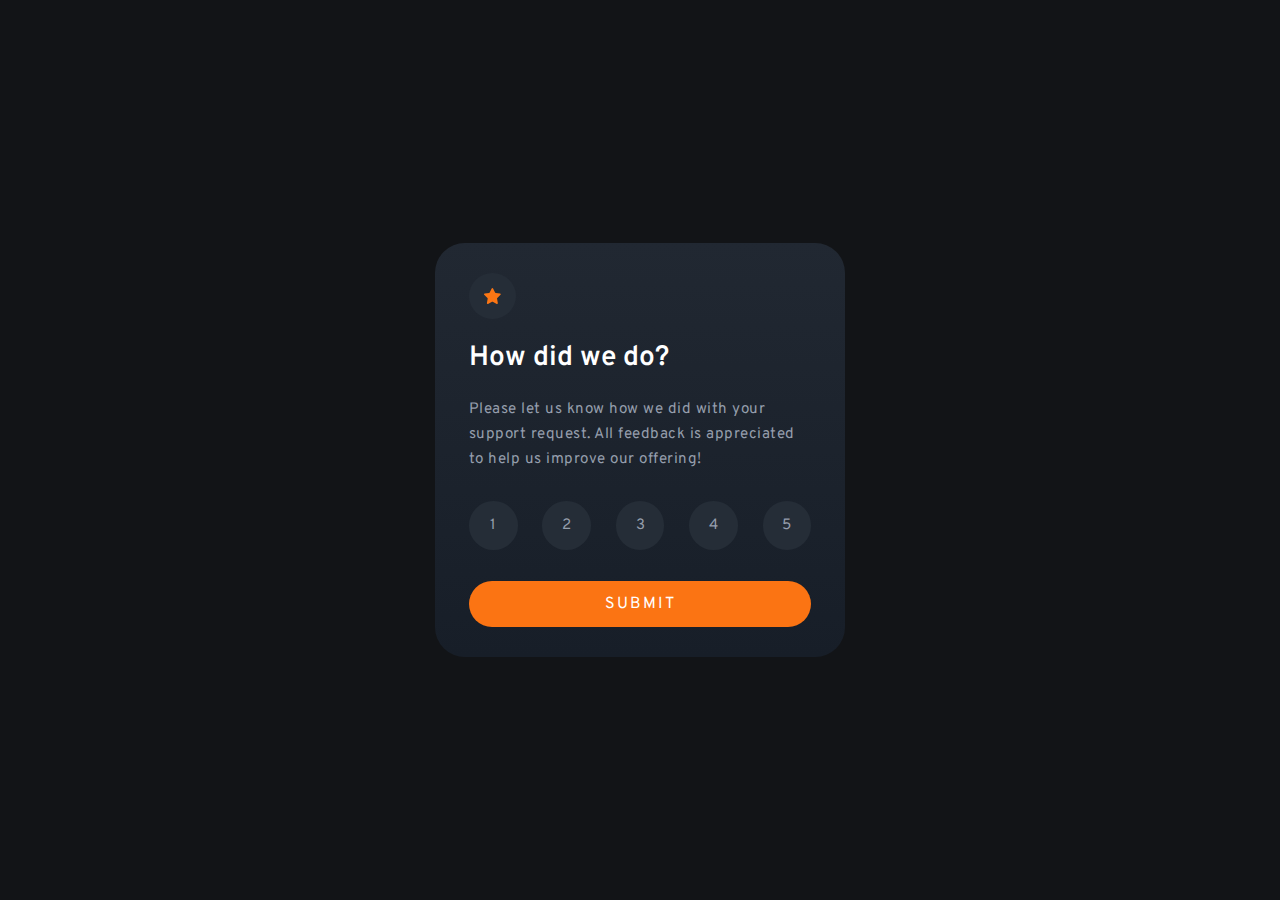
<file: index.html>
<!DOCTYPE html>
<html lang="en">

<head>
  <meta charset="UTF-8">
  <meta http-equiv="X-UA-Compatible" content="IE=edge">
  <meta name="viewport" content="width=device-width, initial-scale=1.0">
  <link rel="stylesheet" href="style.css">
  <link rel="shortcut icon" href="./images/favicon-32x32.png" type="image/x-icon">
  <title>Frontend Mentor | Interactive rating component</title>
</head>

<body>
  <main>
    <section class="card">
      <div class="icon">
        <img src="./images/icon-star.svg" alt="Star Icon">
      </div>
      <div class="text">
        <h1 class="title">
          How did we do?
        </h1>
        <p>
          Please let us know how we did with your support request. All feedback is appreciated
          to help us improve our offering!</p>
      </div>
      <form action="thank-you.html" method="GET">
        <div class="form-container">
          <div class="rating one">
            <input type="radio" id="one" name="rating" value="1">
            <div class="label-container label-one">
              <label for="one">1</label>
            </div>
          </div>
          <div class="rating two">
            <input type="radio" id="two" name="rating" value="2">
            <div class="label-container label-two">
              <label for="two">2</label>
            </div>
          </div>
          <div class="rating three">
            <input type="radio" id="three" name="rating" value="3">
            <div class="label-container label-three">
              <label for="three">3</label>
            </div>
          </div>
          <div class="rating four">
            <input type="radio" id="four" name="rating" value="4">
            <div class="label-container label-four">
              <label for="four">4</label>
            </div>
          </div>
          <div class="rating five">
            <input type="radio" id="five" name="rating" value="5">
            <div class="label-container label-five">
              <label for="five">5</label>
            </div>
          </div>
        </div>
        <button type="submit">Submit</button>
      </form>
    </section>
  </main>
</body>

</html>
</file>
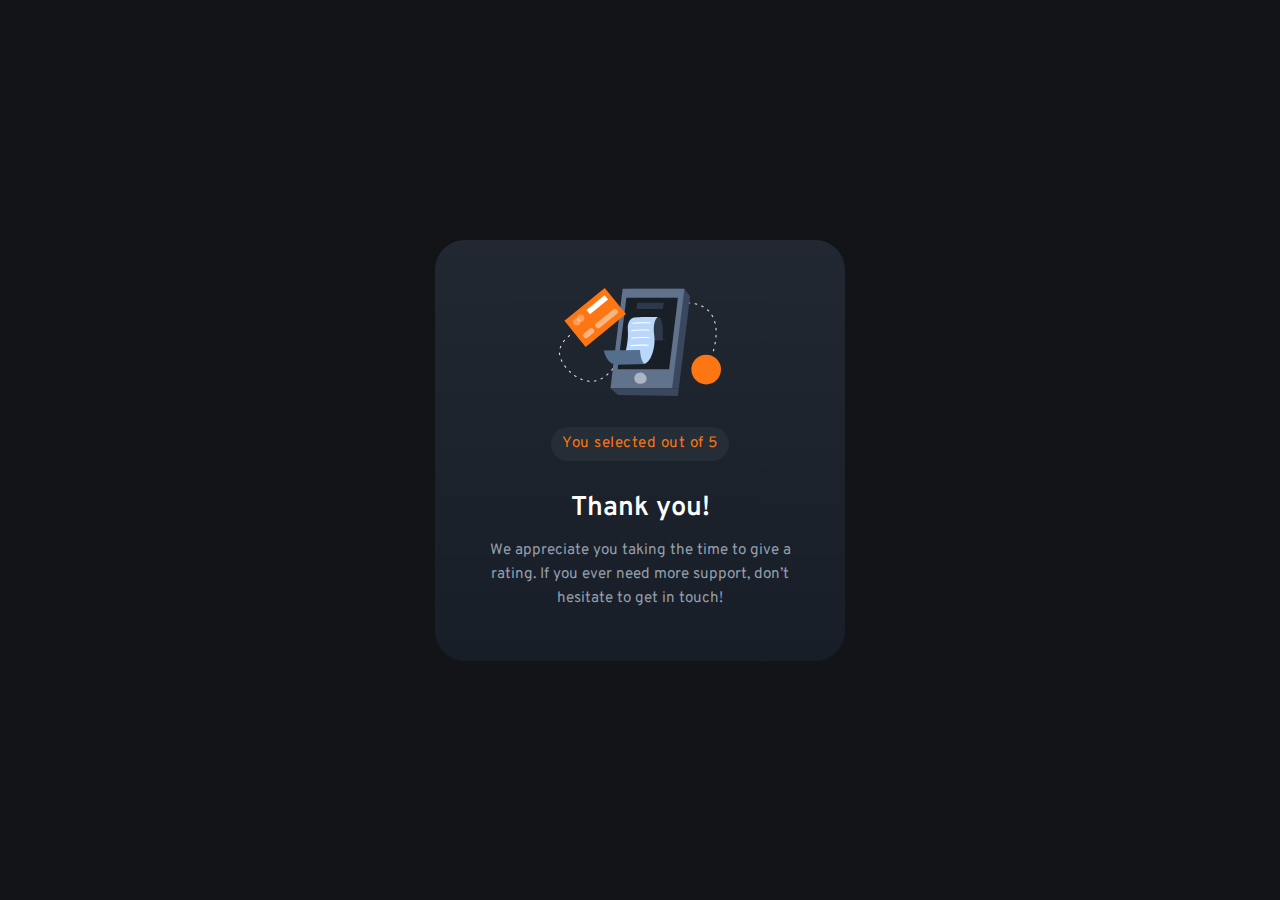
<file: thank-you.html>
<!DOCTYPE html>
<html lang="en">

<head>
  <meta charset="UTF-8">
  <meta name="viewport" content="width=device-width, initial-scale=1.0">
  <link rel="stylesheet" href="thank-you.css">
  <link rel="shortcut icon" href="./images/favicon-32x32.png" type="image/x-icon">
  <title>Frontend Mentor | Interactive rating component</title>
</head>

<body>
  <main>
    <section class="card">
      <div class="img">
        <img src="./images/illustration-thank-you.svg" alt="Form completed illustration">
      </div>
      <div class="result">
        <p>You selected <span id="result"></span> out of 5</p>
      </div>
      <div class="content">
        <h1>Thank you!</h1>
        <p>We appreciate you taking the time to give a rating. If you ever need more support,
          don’t hesitate to get in touch!</p>
      </div>
    </section>
  </main>
  <script>
    const result = document.querySelector("#result");
    const params = new URLSearchParams(window.location.search);
    const rating = params.get("rating");

    result.textContent = rating;
  </script>
</body>

</html>
</file>
<file: style.css>
@import url('https://fonts.googleapis.com/css2?family=Overpass:wght@400;500;600;700&display=swap');

:root {
  --orange: hsl(25, 97%, 53%);
  --white: hsl(0, 0%, 100%);
  --light-gray: hsl(217, 12%, 63%);
  --medium-gray: hsl(216, 12%, 54%);
  --dark-blue: hsl(213, 19%, 18%);
  --very-dark-blue: hsl(216, 12%, 8%);
}

body {
  font-size: 15px;
}

* {
  font-family: 'Overpass', sans-serif;
  margin: 0;
  padding: 0;
  box-sizing: border-box;
  list-style: none;
  text-decoration: none;
}

main {
  background-color: var(--very-dark-blue);
  min-height: 100vh;
  display: flex;
  justify-content: center;
  align-items: center;
}

img {
  display: block;
  max-width: 100%;
}

.card {
  background: linear-gradient(hsl(215.29deg 20.48% 16.27%), hsl(215.29deg 26.98% 12.35%));
  padding: 1.5em;
  border-radius: 1em;
  width: 90%;
  max-width: 410px;
}

.icon {
  display: block;
  background-color: var(--dark-blue);
  width: fit-content;
  border-radius: 50%;
  padding: 0.75em;
}

.icon img {
  width: 80%;
  margin: 0 auto;
}

.title {
  color: var(--white);
  font-size: 1.5rem;
  font-weight: 400;
  margin: 0.75em 0;
}

.text p {
  color: var(--light-gray);
  font-size: 0.85rem;
  letter-spacing: 0.5px;
  line-height: 1.5em;
}

.form-container {
  display: flex;
  flex-direction: row;
  align-items: center;
  justify-content: space-between;
  margin: 2em 0;
}

.rating {
  height: 3.25em;
  width: 3.25em;
}

input {
  opacity: 0;
  height: 100%;
  width: 100%;
  z-index: 2;
  cursor: pointer;
}

label {
  color: var(--light-gray);
}

.label-container {
  background-color: var(--dark-blue);
  display: flex;
  align-items: center;
  justify-content: center;
  margin-top: -3.75em;
  border-radius: 50%;
  height: 100%;
}

input:hover+.label-container {
  background-color: var(--light-gray);
}

input:hover+.label-container label {
  color: var(--white);
}

input:checked+.label-container {
  background-color: var(--orange);
}

input:checked+.label-container label {
  color: var(--white);
}

button {
  border: none;
  background-color: var(--orange);
  color: var(--white);
  text-transform: uppercase;
  font-size: 0.8rem;
  letter-spacing: 2px;
  border-radius: 5em;
  width: 100%;
  padding: 1.25em 0;
  margin: 0 auto;
}

@media all and (min-width: 800px) {
  .card {
    padding: 2em 2.25em;
    border-radius: 2em;
  }

  .icon {
    padding: 1em;
  }

  .icon img {
    width: 100%;
  }

  .title {
    font-weight: 600;
    font-size: 1.75rem;
  }

  .text p {
    font-size: 0.95rem;
    line-height: 1.65em;
  }

  button {
    font-size: 1rem;
    padding: 0.8em 0;
  }

  button:hover {
    background-color: var(--white);
    color: var(--orange);
    cursor: pointer;
  }
}
</file>
<file: thank-you.css>
@import url('https://fonts.googleapis.com/css2?family=Overpass:wght@400;500;600;700&display=swap');

:root {
  --orange: hsl(25, 97%, 53%);
  --white: hsl(0, 0%, 100%);
  --light-gray: hsl(217, 12%, 63%);
  --medium-gray: hsl(216, 12%, 54%);
  --dark-blue: hsl(213, 19%, 18%);
  --very-dark-blue: hsl(216, 12%, 8%);
}

body {
  font-size: 15px;
}

* {
  font-family: 'Overpass', sans-serif;
  margin: 0;
  padding: 0;
  box-sizing: border-box;
  list-style: none;
  text-decoration: none;
}

main {
  background-color: var(--very-dark-blue);
  min-height: 100vh;
  display: flex;
  justify-content: center;
  align-items: center;
}

img {
  display: block;
  max-width: 100%;
}

.card {
  background: linear-gradient(hsl(215.29deg 20.48% 16.27%), hsl(215.29deg 26.98% 12.35%));
  padding: 2em 1.5em 2.75em 1.5em;
  border-radius: 1em;
  width: 88%;
  display: flex;
  flex-direction: column;
  align-items: center;
  text-align: center;
  max-width: 410px;
}

.result {
  background-color: var(--dark-blue);
  border-radius: 2em;
  color: var(--orange);
  font-size: 0.875rem;
  letter-spacing: 0.5px;
  padding: 0.5em 0.75em;
  display: flex;
  align-items: center;
  justify-content: center;
  margin: 2em 0;
}

.content h1 {
  color: var(--white);
  font-size: 1.5rem;
  font-weight: 400;
  margin: 0 0 0.5em 0;
}

.content p {
  color: var(--light-gray);
  font-size: 0.89rem;
  line-height: 1.5em;
}

@media all and (min-width: 800px) {
  .card {
    padding: 3.25em 2.25em;
    border-radius: 2em;
  }

  .result {
    font-size: 0.95rem;
  }

  .content h1 {
    font-weight: 600;
    font-size: 1.7rem;
  }

  .content p {
    font-size: 0.95rem;
    line-height: 1.6em;
  }
}
</file>
